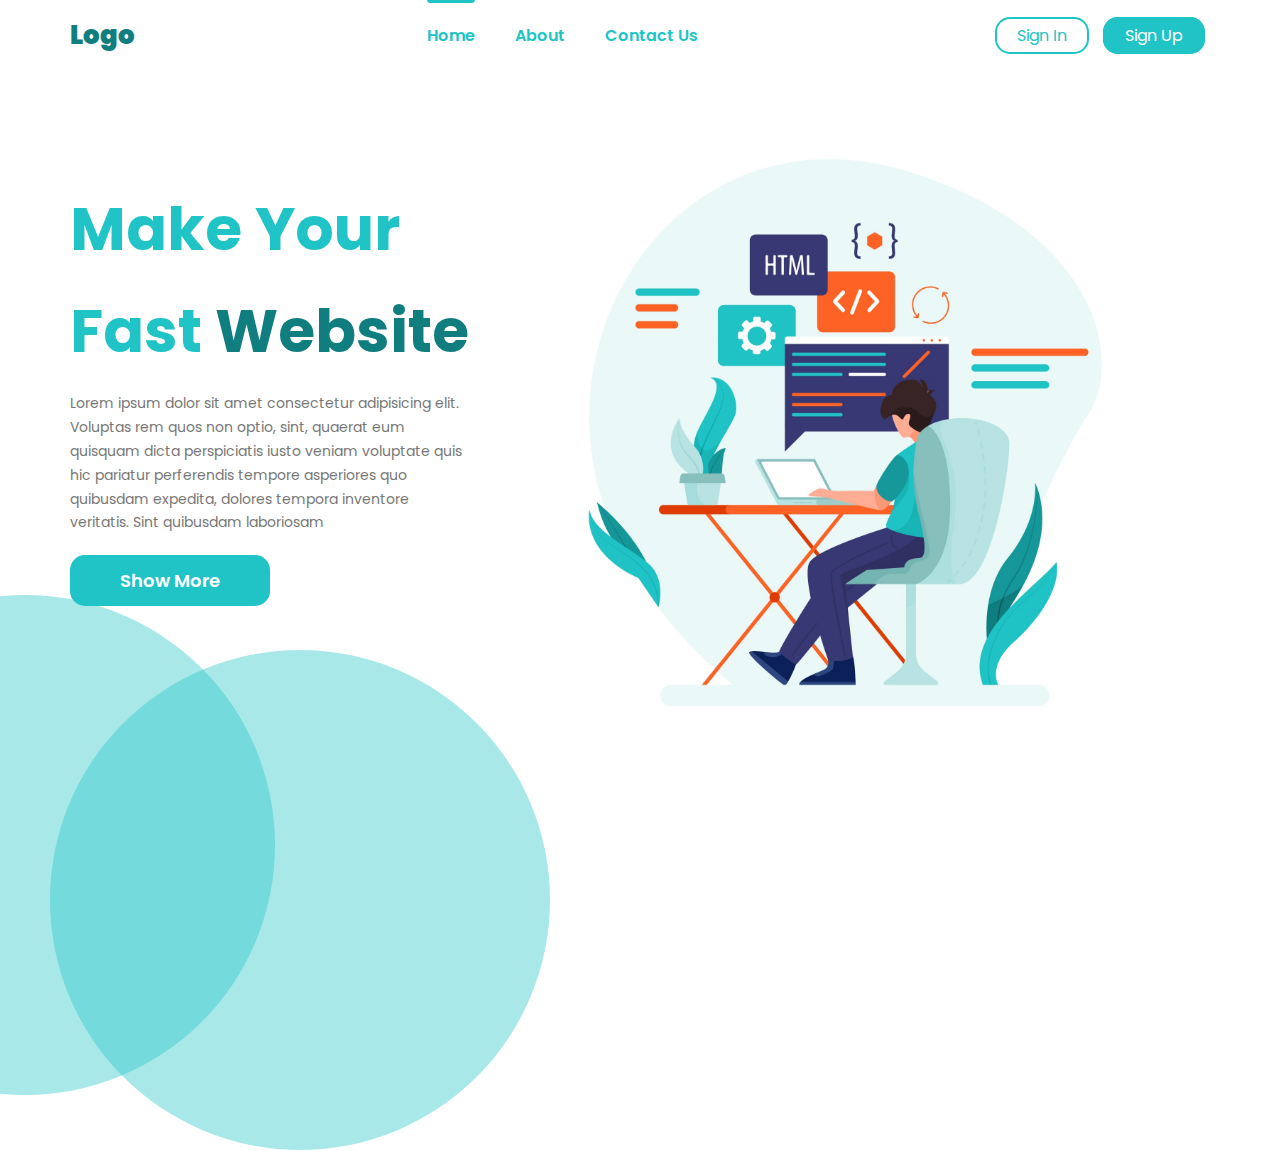
<file: index.html>
<!DOCTYPE html>
<html lang="en">
  <head>
    <meta charset="UTF-8" />
    <meta http-equiv="X-UA-Compatible" content="IE=edge" />
    <meta name="viewport" content="width=device-width, initial-scale=1.0" />
    <title>Make Your Fast Website</title>
    <link rel="stylesheet" href="css/main.css" />
    <link rel="preconnect" href="https://fonts.googleapis.com" />
    <link rel="preconnect" href="https://fonts.gstatic.com" crossorigin />
    <link
      href="https://fonts.googleapis.com/css2?family=Poppins:wght@100;200;300;400;500;600;700;800;900&display=swap"
      rel="stylesheet"
    />
  </head>
  <body>
    <!-- Start Header -->
    <header class="navbar">
      <div class="card">
        <div class="logo">Logo</div>
        <div class="links">
          <div class="divider" id="divider">
            <span></span>

            <span></span>

            <span></span>
          </div>
          <ul id="nav">
            <li><a href="index.html" class="active">Home</a></li>
            <li><a href="about.html">About</a></li>
            <li><a href="contact.html">Contact Us</a></li>
          </ul>
        </div>
        <div class="join">
          <a href="sign-in.html">Sign In</a>
          <a href="sign-up.html">Sign Up</a>
        </div>
      </div>
    </header>
    <!-- End Header -->
    <!-- Start Home Landing Page -->
    <section class="landing main-content">
      <div class="card">
        <div class="text">
          <h1>
            Make Your <br />
            Fast <span>Website</span>
          </h1>
          <p>
            Lorem ipsum dolor sit amet consectetur adipisicing elit. Voluptas
            rem quos non optio, sint, quaerat eum quisquam dicta perspiciatis
            iusto veniam voluptate quis hic pariatur perferendis tempore
            asperiores quo quibusdam expedita, dolores tempora inventore
            veritatis. Sint quibusdam laboriosam
          </p>
          <a href="#">Show More</a>
          <div class="join">
            <a href="sign-in.html">Sign In</a>
            <a href="sign-up.html">Sign Up</a>
          </div>
        </div>
        <div class="img">
          <img src="images/landing_page.jpg" alt="landing_page" />
        </div>
      </div>
    </section>
    <!-- End Home Landing Page -->
    <script src="js/main.js"></script>
  </body>
</html>
</file>
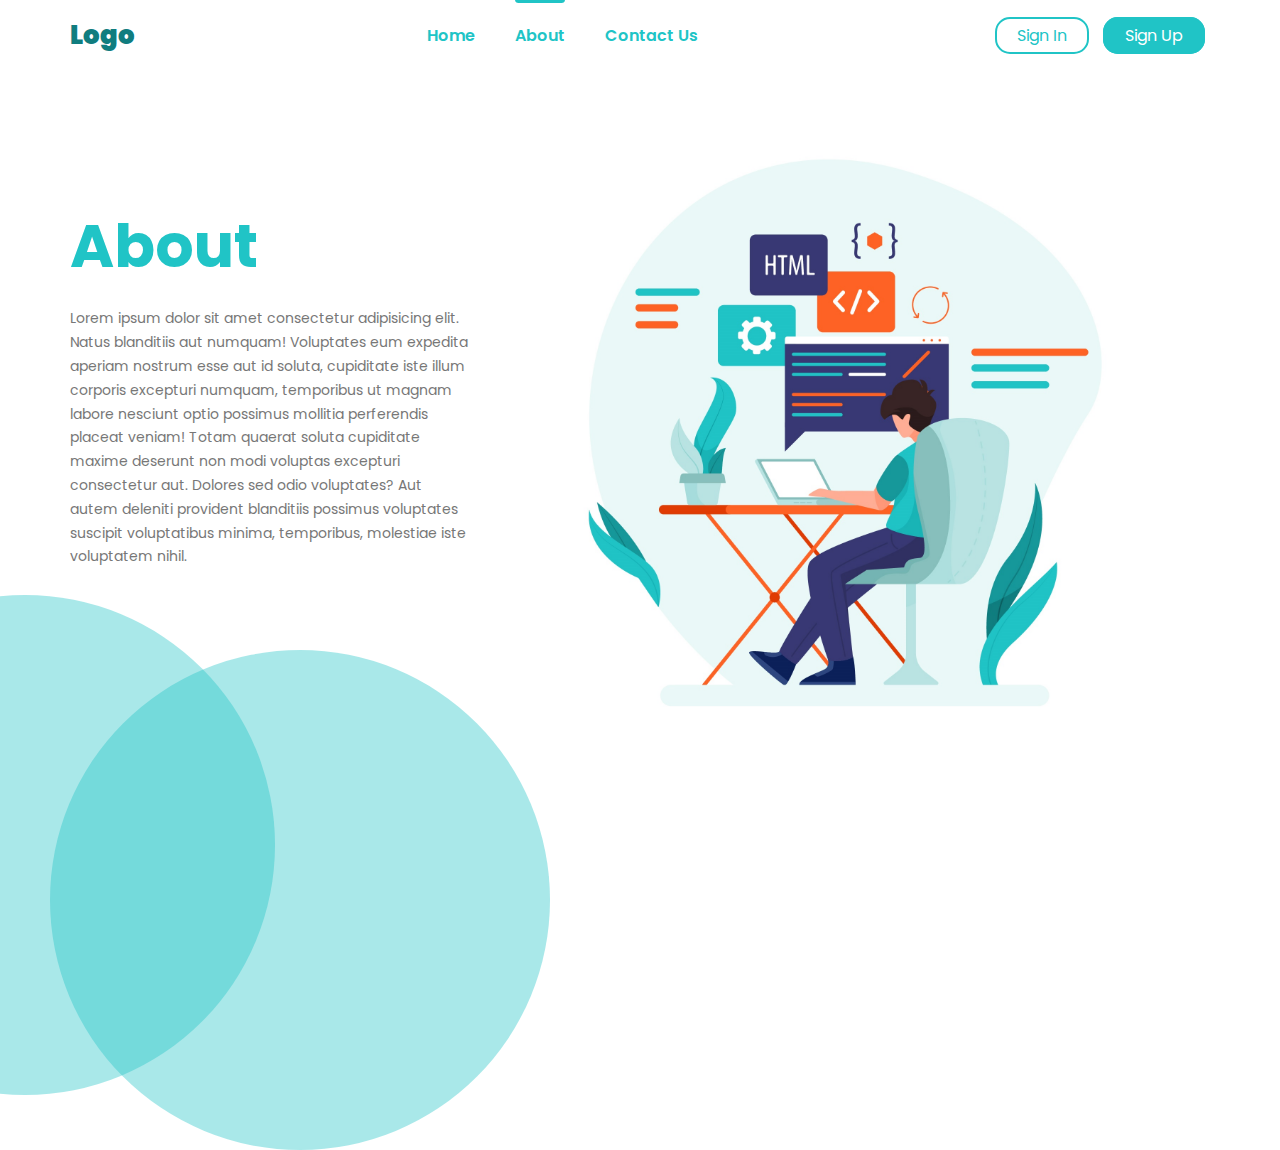
<file: about.html>
<!DOCTYPE html>
<html lang="en">
  <head>
    <meta charset="UTF-8" />
    <meta http-equiv="X-UA-Compatible" content="IE=edge" />
    <meta name="viewport" content="width=device-width, initial-scale=1.0" />
    <title>About | Make Your Fast Website</title>
    <link rel="stylesheet" href="css/main.css" />
    <link rel="preconnect" href="https://fonts.googleapis.com" />
    <link rel="preconnect" href="https://fonts.gstatic.com" crossorigin />
    <link
      href="https://fonts.googleapis.com/css2?family=Poppins:wght@100;200;300;400;500;600;700;800;900&display=swap"
      rel="stylesheet"
    />
  </head>
  <body>
    <!-- Start Header -->
    <header class="navbar">
      <div class="card">
        <div class="logo">Logo</div>
        <div class="links">
          <div class="divider" id="divider">
            <span></span>

            <span></span>

            <span></span>
          </div>
          <ul id="nav">
            <li><a href="index.html">Home</a></li>
            <li><a href="about.html" class="active">About</a></li>
            <li><a href="contact.html">Contact Us</a></li>
          </ul>
        </div>
        <div class="join">
          <a href="sign-in.html">Sign In</a>
          <a href="sign-up.html">Sign Up</a>
        </div>
      </div>
    </header>
    <!-- End Header -->
    <!-- Start About Page -->
    <section class="about main-content">
      <div class="card">
        <div class="text">
          <h1>About</h1>
          <p>
            Lorem ipsum dolor sit amet consectetur adipisicing elit. Natus
            blanditiis aut numquam! Voluptates eum expedita aperiam nostrum esse
            aut id soluta, cupiditate iste illum corporis excepturi numquam,
            temporibus ut magnam labore nesciunt optio possimus mollitia
            perferendis placeat veniam! Totam quaerat soluta cupiditate maxime
            deserunt non modi voluptas excepturi consectetur aut. Dolores sed
            odio voluptates? Aut autem deleniti provident blanditiis possimus
            voluptates suscipit voluptatibus minima, temporibus, molestiae iste
            voluptatem nihil.
          </p>
        </div>
        <div class="img">
          <img src="images/landing_page.jpg" alt="landing_page" />
        </div>
      </div>
    </section>
    <!-- End About Page -->
    <script src="js/main.js"></script>
  </body>
</html>
</file>
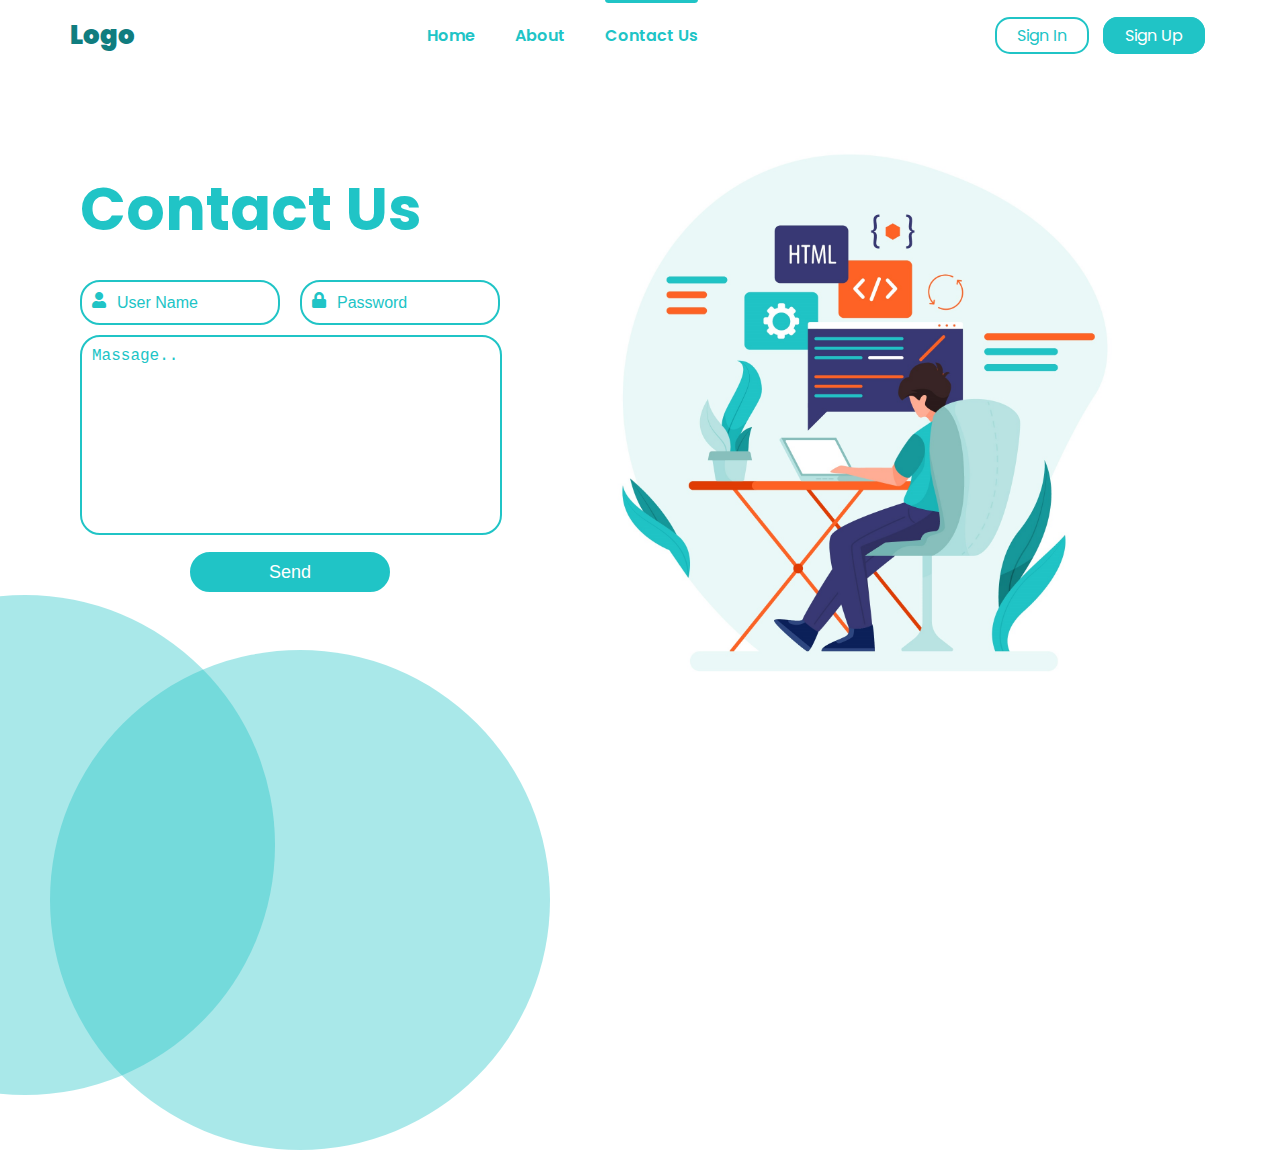
<file: contact.html>
<!DOCTYPE html>
<html lang="en">
  <head>
    <meta charset="UTF-8" />
    <meta http-equiv="X-UA-Compatible" content="IE=edge" />
    <meta name="viewport" content="width=device-width, initial-scale=1.0" />
    <title>Contact Us | Make Your Fast Website</title>
    <link rel="stylesheet" href="css/main.css" />
    <link rel="stylesheet" href="css/all.min.css" />
    <link rel="preconnect" href="https://fonts.googleapis.com" />
    <link rel="preconnect" href="https://fonts.gstatic.com" crossorigin />
    <link
      href="https://fonts.googleapis.com/css2?family=Poppins:wght@100;200;300;400;500;600;700;800;900&display=swap"
      rel="stylesheet"
    />
  </head>
  <body>
    <!-- Start Header -->
    <header class="navbar">
      <div class="card">
        <div class="logo">Logo</div>
        <div class="links">
          <div class="divider" id="divider">
            <span></span>

            <span></span>

            <span></span>
          </div>
          <ul id="nav">
            <li><a href="index.html">Home</a></li>
            <li><a href="about.html">About</a></li>
            <li><a href="contact.html" class="active">Contact Us</a></li>
          </ul>
        </div>
        <div class="join">
          <a href="sign-in.html">Sign In</a>
          <a href="sign-up.html">Sign Up</a>
        </div>
      </div>
    </header>
    <!-- End Header -->
    <!-- Start Contact Us -->
    <section class="contact main-content">
      <div class="card">
        <div class="text">
          <h1>Contact Us</h1>
          <form action="">
            <span>
              <input type="text" placeholder="User Name" />
              <i class="fa-solid fa-user"></i>
            </span>
            <span>
              <input type="password" placeholder="Password" />
              <i class="fa-solid fa-lock"></i>
            </span>
          </form>
          <textarea name="" placeholder="Massage.."></textarea>
          <button>Send</button>
        </div>
        <div class="img">
          <img src="images/landing_page.jpg" alt="landing_page" />
        </div>
      </div>
    </section>
    <!-- End Contact Us -->
    <script src="js/main.js"></script>
  </body>
</html>
</file>
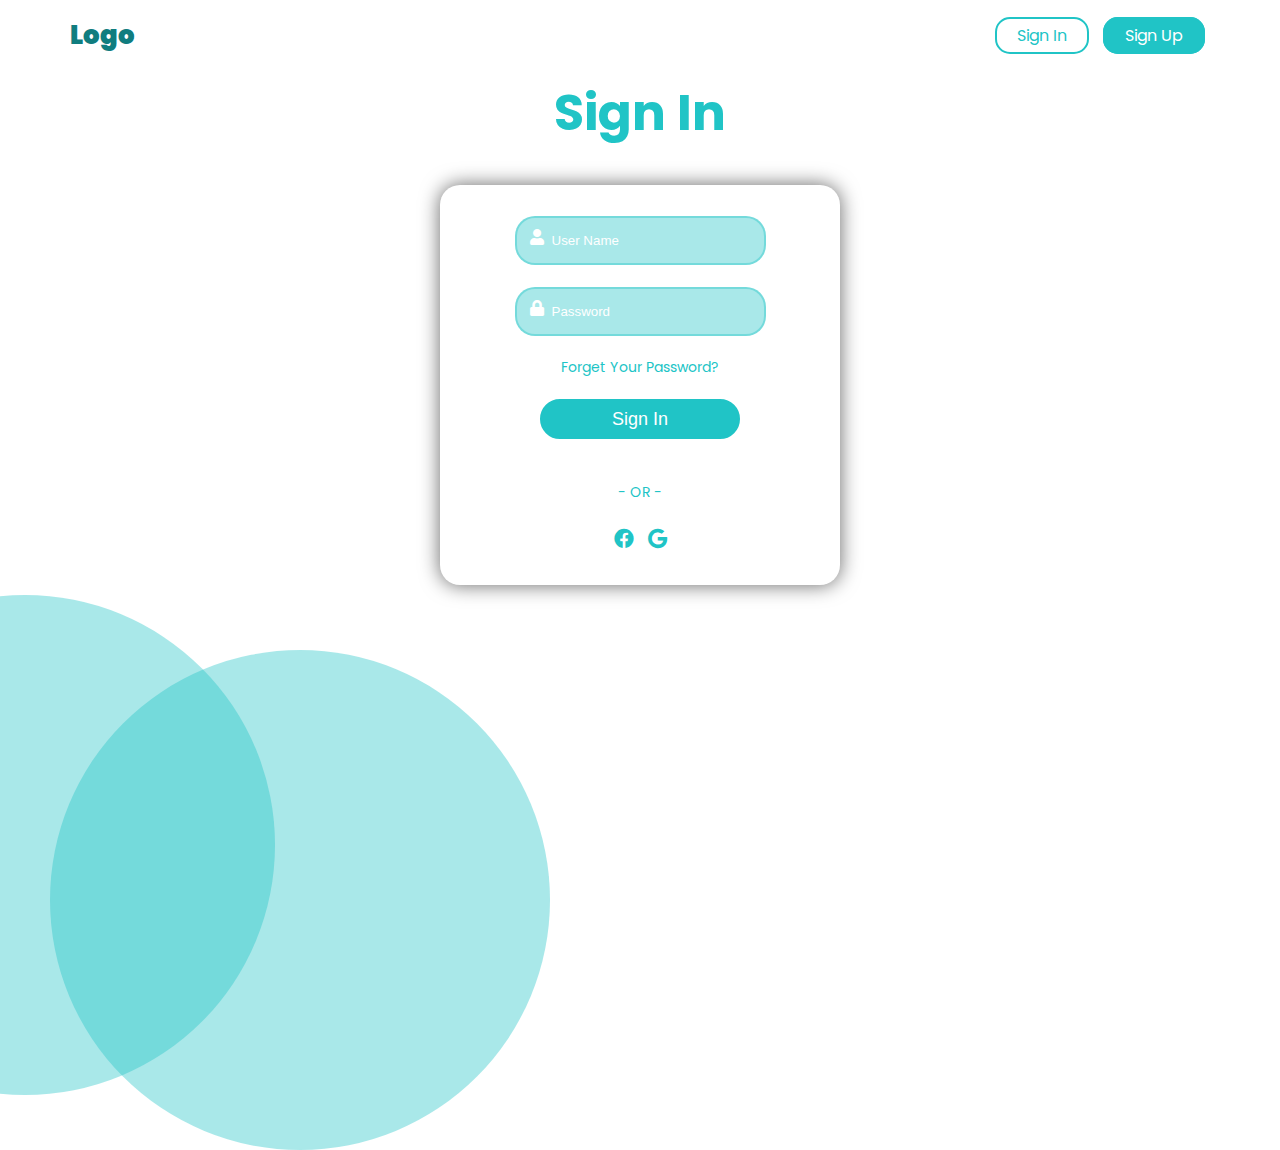
<file: sign-in.html>
<!DOCTYPE html>
<html lang="en">
  <head>
    <meta charset="UTF-8" />
    <meta http-equiv="X-UA-Compatible" content="IE=edge" />
    <meta name="viewport" content="width=device-width, initial-scale=1.0" />
    <title>Sign In | Make Your Fast Website</title>
    <link rel="stylesheet" href="css/main.css" />
    <link rel="stylesheet" href="css/all.min.css" />
    <link rel="preconnect" href="https://fonts.googleapis.com" />
    <link rel="preconnect" href="https://fonts.gstatic.com" crossorigin />
    <link
      href="https://fonts.googleapis.com/css2?family=Poppins:wght@100;200;300;400;500;600;700;800;900&display=swap"
      rel="stylesheet"
    />
  </head>
  <body>
    <div id="divider"></div>
    <!-- Start Header -->
    <header class="navbar">
      <div class="card">
        <div class="logo"><a href="index.html">Logo</a></div>
        <div class="join">
          <a href="sign-in.html">Sign In</a>
          <a href="sign-up.html">Sign Up</a>
        </div>
      </div>
    </header>
    <!-- End Header -->
    <!-- Start Sign In -->
    <section class="sign" id="sign-in">
      <div class="card">
        <h1>Sign In</h1>
        <div class="form">
          <span>
            <input type="text" id="name" placeholder="User Name" />
            <i class="fa-solid fa-user"></i>
          </span>
          <span>
            <input type="password" id="password" placeholder="Password" />
            <i class="fa-solid fa-lock"></i>
          </span>
          <a href="#">Forget Your Password?</a>
          <button onclick="signIn()">Sign In</button>
          <div class="massage" id="massage"></div>
          <div class="or">- OR -</div>
          <div class="icons">
            <i class="fab fa-facebook" title="Facebook"></i>
            <i class="fab fa-google" title="Google"></i>
          </div>
        </div>
      </div>
    </section>
    <!-- End Sign In -->
    <script src="js/main.js"></script>
  </body>
</html>
</file>
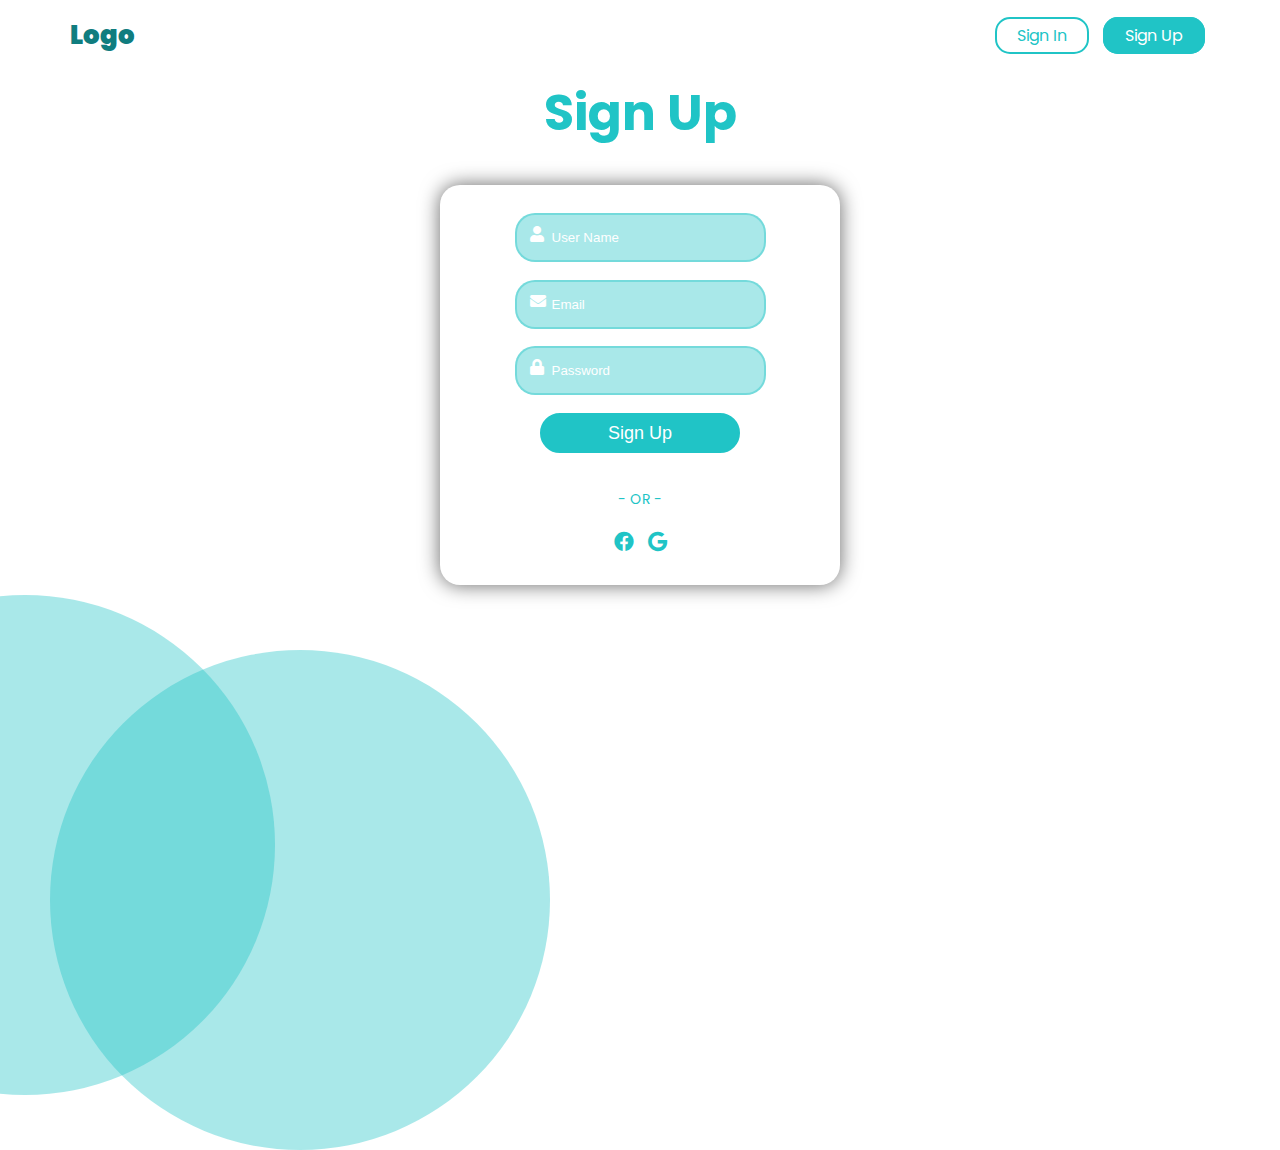
<file: sign-up.html>
<!DOCTYPE html>
<html lang="en">
  <head>
    <meta charset="UTF-8" />
    <meta http-equiv="X-UA-Compatible" content="IE=edge" />
    <meta name="viewport" content="width=device-width, initial-scale=1.0" />
    <title>Sign Up | Make Your Fast Website</title>
    <link rel="stylesheet" href="css/main.css" />
    <link rel="stylesheet" href="css/all.min.css" />
    <link rel="preconnect" href="https://fonts.googleapis.com" />
    <link rel="preconnect" href="https://fonts.gstatic.com" crossorigin />
    <link
      href="https://fonts.googleapis.com/css2?family=Poppins:wght@100;200;300;400;500;600;700;800;900&display=swap"
      rel="stylesheet"
    />
  </head>
  <body>
    <div id="divider"></div>
    <div id="signin"></div>
    <!-- Start Header -->
    <header class="navbar">
      <div class="card">
        <div class="logo"><a href="index.html">Logo</a></div>
        <div class="join">
          <a href="sign-in.html">Sign In</a>
          <a href="sign-up.html">Sign Up</a>
        </div>
      </div>
    </header>
    <!-- End Header -->
    <!-- Start Sign In -->
    <section class="sign">
      <div class="card">
        <h1>Sign Up</h1>
        <div class="form">
          <span>
            <input type="text" name="" id="name" placeholder="User Name" />
            <i class="fa-solid fa-user"></i>
          </span>
          <span>
            <input type="email" name="" id="email" placeholder="Email" />
            <i class="fa-solid fa-envelope"></i>
          </span>
          <span>
            <input type="password" id="password" placeholder="Password" />
            <i class="fa-solid fa-lock"></i>
          </span>
          <button onclick="signUp()">Sign Up</button>
          <div class="massage" id="massage"></div>
          <div class="or">- OR -</div>
          <div class="icons">
            <i class="fab fa-facebook" title="Facebook"></i>
            <i class="fab fa-google" title="Google"></i>
          </div>
        </div>
      </div>
    </section>
    <!-- End Sign In -->
    <script src="js/main.js"></script>
  </body>
</html>
</file>
<file: css/main.css>
:root {
  --main-color: #20c4c6;
  --logo-color: #107d7f;
  --text-color: #777;
}
* {
  margin: 0;
  padding: 0;
  box-sizing: border-box;
}
body {
  font-family: "Poppins", sans-serif;
  overflow: hidden;
}
body::after {
  content: "";
  width: 500px;
  height: 500px;
  border-radius: 50%;
  position: absolute;
  bottom: -195px;
  left: -225px;
  background-color: #20c3c662;
  z-index: -1;
}
body::before {
  content: "";
  width: 500px;
  height: 500px;
  border-radius: 50%;
  position: absolute;
  bottom: -250px;
  left: 50px;
  background-color: #20c3c662;
  z-index: -1;
}
@media (max-width: 768px) {
  body::after {
    bottom: -160px;
    left: -316px;
  }
  body::before {
    bottom: -215px;
    left: -125px;
  }
}
ul {
  list-style: none;
}
a {
  text-decoration: none;
}
.card {
  padding-right: 15px;
  padding-left: 15px;
  margin-right: auto;
  margin-left: auto;
}
@media (min-width: 768px) {
  .card {
    width: 750px;
  }
}
@media (min-width: 992px) {
  .card {
    width: 970px;
  }
}
@media (min-width: 1200px) {
  .card {
    width: 1170px;
  }
}
img {
  width: 100%;
}
/* Start Header */
.navbar {
  height: 70px;
}
.navbar .card {
  display: flex;
  align-items: center;
  height: 70px;
  justify-content: space-between;
}
.navbar .logo,
.navbar .logo a {
  color: var(--logo-color);
  font-size: 26px;
  font-weight: 900;
}
.navbar .divider {
  display: none;
  flex-wrap: wrap;
  flex-direction: column;
  margin: 10px 0;
  cursor: pointer;
  transition: all 1s linear;
  -webkit-transition: all 1s linear;
  -moz-transition: all 1s linear;
  -ms-transition: all 1s linear;
  -o-transition: all 1s linear;
  direction: rtl;
}
.navbar .divider span {
  width: 40px;
  height: 2px;
  background-color: var(--main-color);
  display: inline-block;
  margin: 3px 0;
}
.navbar .divider span:nth-child(1) {
  width: 40px;
  transition: all 0.4s linear;
  -webkit-transition: all 0.4s linear;
  -moz-transition: all 0.4s linear;
  -ms-transition: all 0.4s linear;
  -o-transition: all 0.4s linear;
}
.navbar .divider span:nth-child(2) {
  width: 30px;
  transition: all 0.5s linear;
  -webkit-transition: all 0.5s linear;
  -moz-transition: all 0.5s linear;
  -ms-transition: all 0.5s linear;
  -o-transition: all 0.5s linear;
}
.navbar .divider span:nth-child(3) {
  width: 15px;
  transition: all 0.5s linear;
  -webkit-transition: all 0.5s linear;
  -moz-transition: all 0.5s linear;
  -ms-transition: all 0.5s linear;
  -o-transition: all 0.5s linear;
}
.navbar .divider:hover span:nth-child(2) {
  width: 40px;
}
.navbar .divider:hover span:nth-child(3) {
  width: 40px;
}
.navbar .links ul {
  display: flex;
  justify-content: space-around;
  align-items: center;
}
.navbar .links a {
  padding: 20px 0;
  font-size: 16px;
  color: var(--main-color);
  font-weight: 600;
  position: relative;
  margin: 20px;
}
.navbar .links a.active::before {
  content: "";
  position: absolute;
  background-color: var(--main-color);
  width: 100%;
  height: 7px;
  top: -8px;
  border-radius: 10px;
}
.navbar .join a {
  padding: 5px 20px;
  border-radius: 15px;
  color: var(--main-color);
  border: 2px solid var(--main-color);
  margin: 0 5px;
  font-size: 16px;
  transition: background-color 0.3s linear;
}
.navbar .join a:hover {
  background-color: var(--main-color);
  color: #fff;
}
.navbar .join a:nth-child(2) {
  background-color: var(--main-color);
  color: #fff;
}
.navbar .join a:nth-child(2):hover {
  background-color: transparent;
  color: var(--main-color);
}

@media (max-width: 768px) {
  .navbar .links {
    position: relative;
  }
  .navbar .links .divider {
    display: flex;
  }
  .navbar .links ul {
    flex-direction: column;
    background-color: var(--logo-color);
    padding: 10px;
    position: absolute;
    top: 40px;
    right: 0px;
    width: 200px;
    height: 200px;
    z-index: -5;
    opacity: 0;
    visibility: hidden;
    transition: all 0.3s linear;
    border-radius: 15px;
  }
  .navbar .links a.active::before {
    width: 0;
  }
  .navbar .links ul a {
    color: #eee;
    border-bottom: 1px solid var(--main-color);
  }
  .navbar .links a.active {
    color: #fff;
    border-bottom: 3px solid var(--main-color);
  }
  .navbar .join {
    display: none;
  }
}
/* End Header */
/* Start Home Landing Page And About Page */
.main-content {
  height: calc(100vh - 55px);
  width: 100%;
}
.main-content .card {
  display: flex;
  justify-content: space-between;
  align-items: center;
}
.main-content .text h1 {
  font-size: 60px;
  color: var(--main-color);
  line-height: 1.7;
  margin-bottom: 10px;
}
.main-content .text h1 span {
  color: var(--logo-color);
}
.main-content .text p {
  color: var(--text-color);
  width: 400px;
  margin-bottom: 20px;
  font-size: 14px;
  line-height: 1.7;
}
.main-content .text a {
  width: 200px;
  padding: 10px 20px;
  background-color: var(--main-color);
  border-radius: 15px;
  color: #fff;
  margin-top: 10px;
  display: block;
  text-align: center;
  font-size: 18px;
  font-weight: 600;
  border: 2px solid var(--main-color);
  transition: background-color 0.3s linear;
}
.main-content .text .join {
  display: none;
}
.main-content .text a:hover {
  background-color: transparent;
  color: var(--main-color);
}
@media (max-width: 768px) {
  .main-content {
    text-align: center;
  }
  .main-content .card {
    display: block;
  }
  .main-content .text h1 {
    font-size: 45px;
  }
  .main-content .text p {
    width: auto;
  }
  .main-content .img {
    display: none;
  }
  .main-content .text a:not(.main-content .text .join a) {
    width: 100%;
  }
  .main-content .text .join {
    display: flex;
    justify-content: space-around;
  }
}
/* End Home Landing Page And About Page */
/* Satrt Contact Page */
.contact h1 {
  margin: 10px;
}
.contact form {
  display: flex;
  justify-content: space-around;
  position: relative;
}
.contact form span {
  position: relative;
  width: 100%;
}
.contact form input {
  width: 200px;
  height: 45px;
  padding: 10px 35px;
  color: var(--main-color);
  border-radius: 20px;
  border: 2px solid var(--main-color);
  font-size: 16px;
  margin: 10px;
}
.contact form input:focus {
  outline: none;
}
.contact form input::placeholder,
.contact textarea::placeholder {
  color: var(--main-color);
}
.contact form i.fa-user {
  position: absolute;
  left: 22px;
  top: 22px;
  color: var(--main-color);
}
.contact form i.fa-lock {
  position: absolute;
  left: 22px;
  top: 22px;
  color: var(--main-color);
}
.contact textarea {
  width: 96%;
  margin: 0 10px;
  height: 200px;
  padding: 10px;
  font-size: 16px;
  border: 2px solid var(--main-color);
  border-radius: 20px;
  resize: none;
  color: var(--main-color);
}
.contact textarea:focus {
  outline: none;
}
.contact button {
  width: 200px;
  height: 40px;
  background-color: var(--main-color);
  border: 2px solid var(--main-color);
  color: #fff;
  border-radius: 20px;
  font-size: 18px;
  display: block;
  margin: 10px auto;
  cursor: pointer;
}
@media (max-width: 768px) {
  .contact form {
    justify-content: normal;
  }
  .contact form input {
    width: 96%;
  }
  .contact form {
    flex-wrap: wrap;
  }
}
/* End Contact Page */
/* Start Sign in Ang Sign Up */
.sign h1 {
  font-size: 50px;
  color: var(--main-color);
  line-height: 1.7;
  margin-bottom: 10px;
  text-align: center;
  margin-bottom: 30px;
}
.sign .form {
  width: 400px;
  box-shadow: 0 0 20px 0px rgba(0, 0, 0, 0.6);
  border-radius: 20px;
  height: 400px;
  margin: 0 auto;
  padding: 10px;
  display: flex;
  justify-content: space-evenly;
  flex-direction: column;
  align-items: center;
  position: relative;
}
.sign .form span {
  position: relative;
}
.sign .form input {
  width: 100%;
  border: 2px solid #20c3c662;
  border-radius: 20px;
  padding: 15px 35px;
  background-color: #20c3c662;
  color: #333;
}
.sign .form input:focus {
  outline: none;
}
.sign .form input::placeholder {
  color: #fff;
}
.sign .form i.fa-user {
  position: absolute;
  top: 13px;
  left: 15px;
  color: #fff;
}
.sign .form i.fa-lock {
  position: absolute;
  top: 13px;
  left: 15px;
  color: #fff;
}
.sign .form i.fa-envelope {
  position: absolute;
  top: 13px;
  left: 15px;
  color: #fff;
}
.sign .form a:not(.sign .massage.bad a) {
  color: var(--main-color);
  font-size: 14px;
}
.sign .form button {
  width: 200px;
  height: 40px;
  background-color: var(--main-color);
  border: 2px solid var(--main-color);
  color: #fff;
  border-radius: 20px;
  font-size: 18px;
  display: block;
  cursor: pointer;
}
.sign .form .or {
  color: var(--main-color);
  user-select: none;
  font-size: 14px;
}
.sign .form .icons i {
  margin: 5px;
  color: var(--main-color);
  font-size: 20px;
  cursor: pointer;
}
.sign .massage.good {
  color: var(--main-color);
  font-size: 20px;
}
.sign .massage.bad {
  color: red;
  font-size: 20px;
  text-align: center;
}
@media (max-width: 768px) {
  .sign .form {
    width: 100%;
  }
}
/* End Sign in */
</file>
